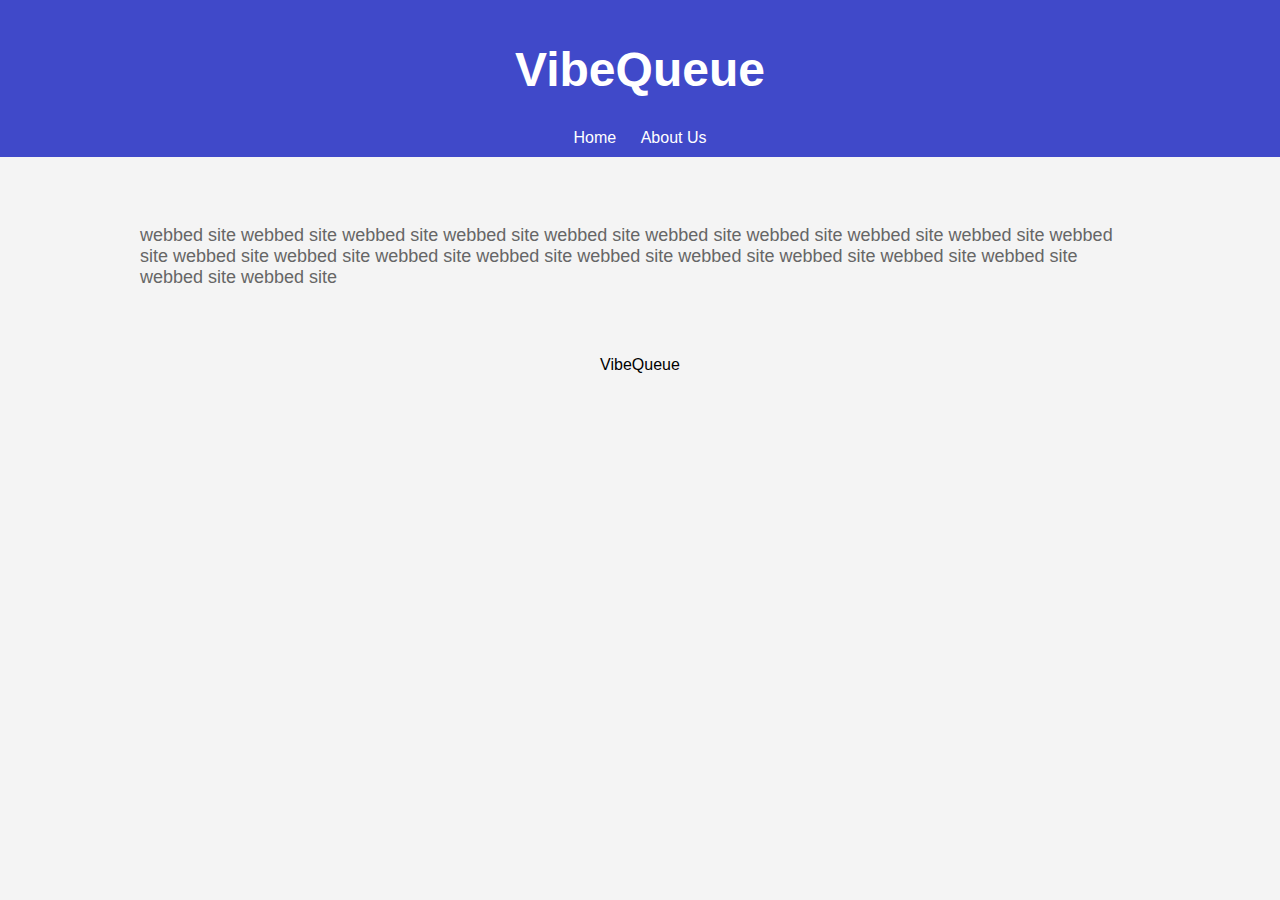
<file: index.html>
<!DOCTYPE html>
<html lang="en">
<head>
    <meta charset="UTF-8">
    <meta name="viewport" content="width=device-width, initial-scale=1.0">
    <title>Team Website</title>
    <link rel="stylesheet" href="styles.css">
</head>
<body>
    <header>
        <h1>VibeQueue</h1>
        <nav>
            <a href="index.html">Home</a>
            <a href="about.html">About Us</a>
        </nav>
    </header>
    <div id="container">
        <div id="content">
            <p>webbed site webbed site webbed site webbed site webbed site webbed site webbed site webbed site webbed site webbed site webbed site webbed site webbed site webbed site webbed site webbed site webbed site webbed site webbed site webbed site webbed site </p>
        </div>
    </div>
    <footer>VibeQueue</footer>
</body>
</html>
</file>
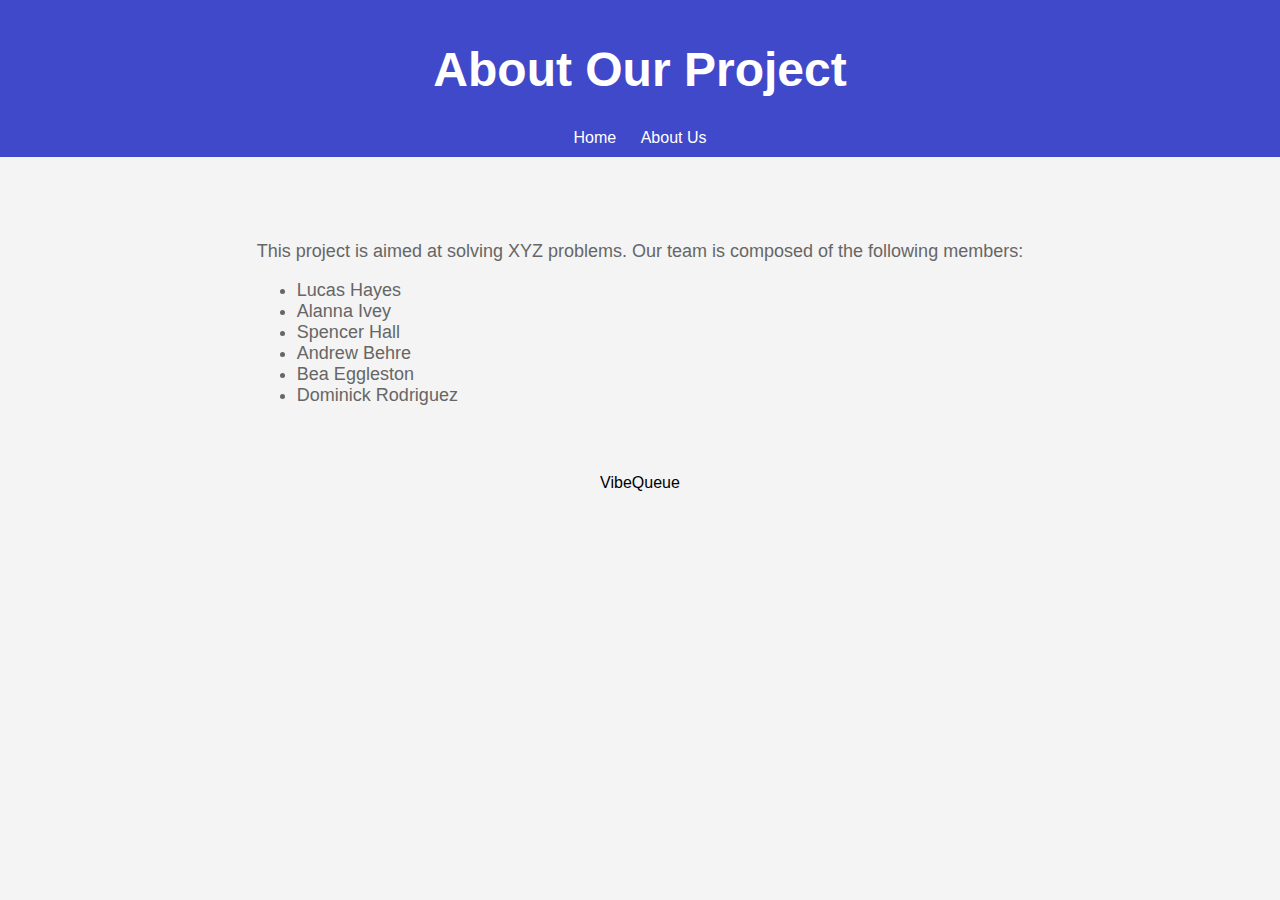
<file: about.html>
<!DOCTYPE html>
<html lang="en">
<head>
    <meta charset="UTF-8">
    <meta name="viewport" content="width=device-width, initial-scale=1.0">
    <title>Team Website</title>
    <link rel="stylesheet" href="styles.css">
</head>
<body>
    <header>
        <h1>About Our Project</h1>
        <nav>
            <a href="index.html">Home</a>
            <a href="about.html">About Us</a>
        </nav>
    </header>
    </p>
    <div id="container">
        <div id="content">
            <p>This project is aimed at solving XYZ problems. Our team is composed of the following members:</p>
            <ul>
                <li>Lucas Hayes</li>
                <li>Alanna Ivey</li>
                <li>Spencer Hall</li>
                <li>Andrew Behre</li>
                <li>Bea Eggleston</li>
                <li>Dominick Rodriguez</li>
            </ul>
        </div>
    </div>
    <footer>VibeQueue</footer>
</body>
</html>
</file>
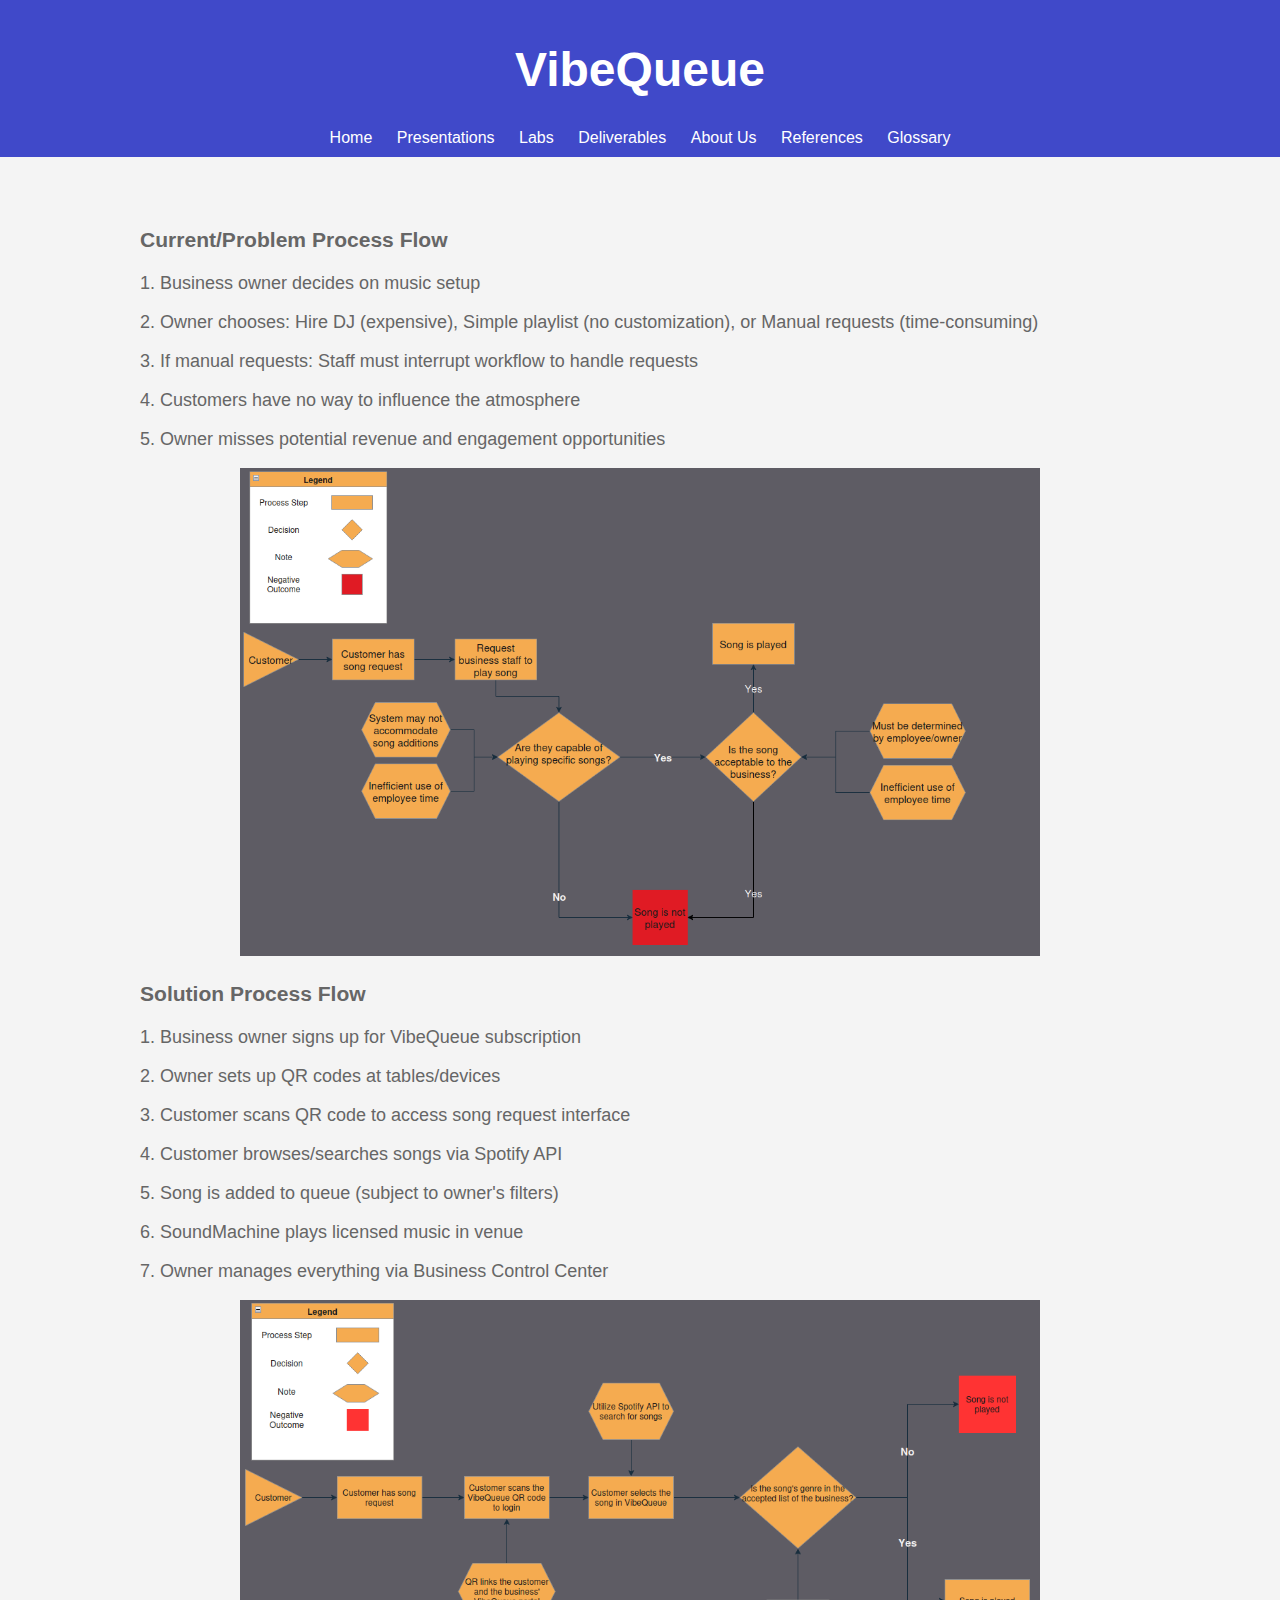
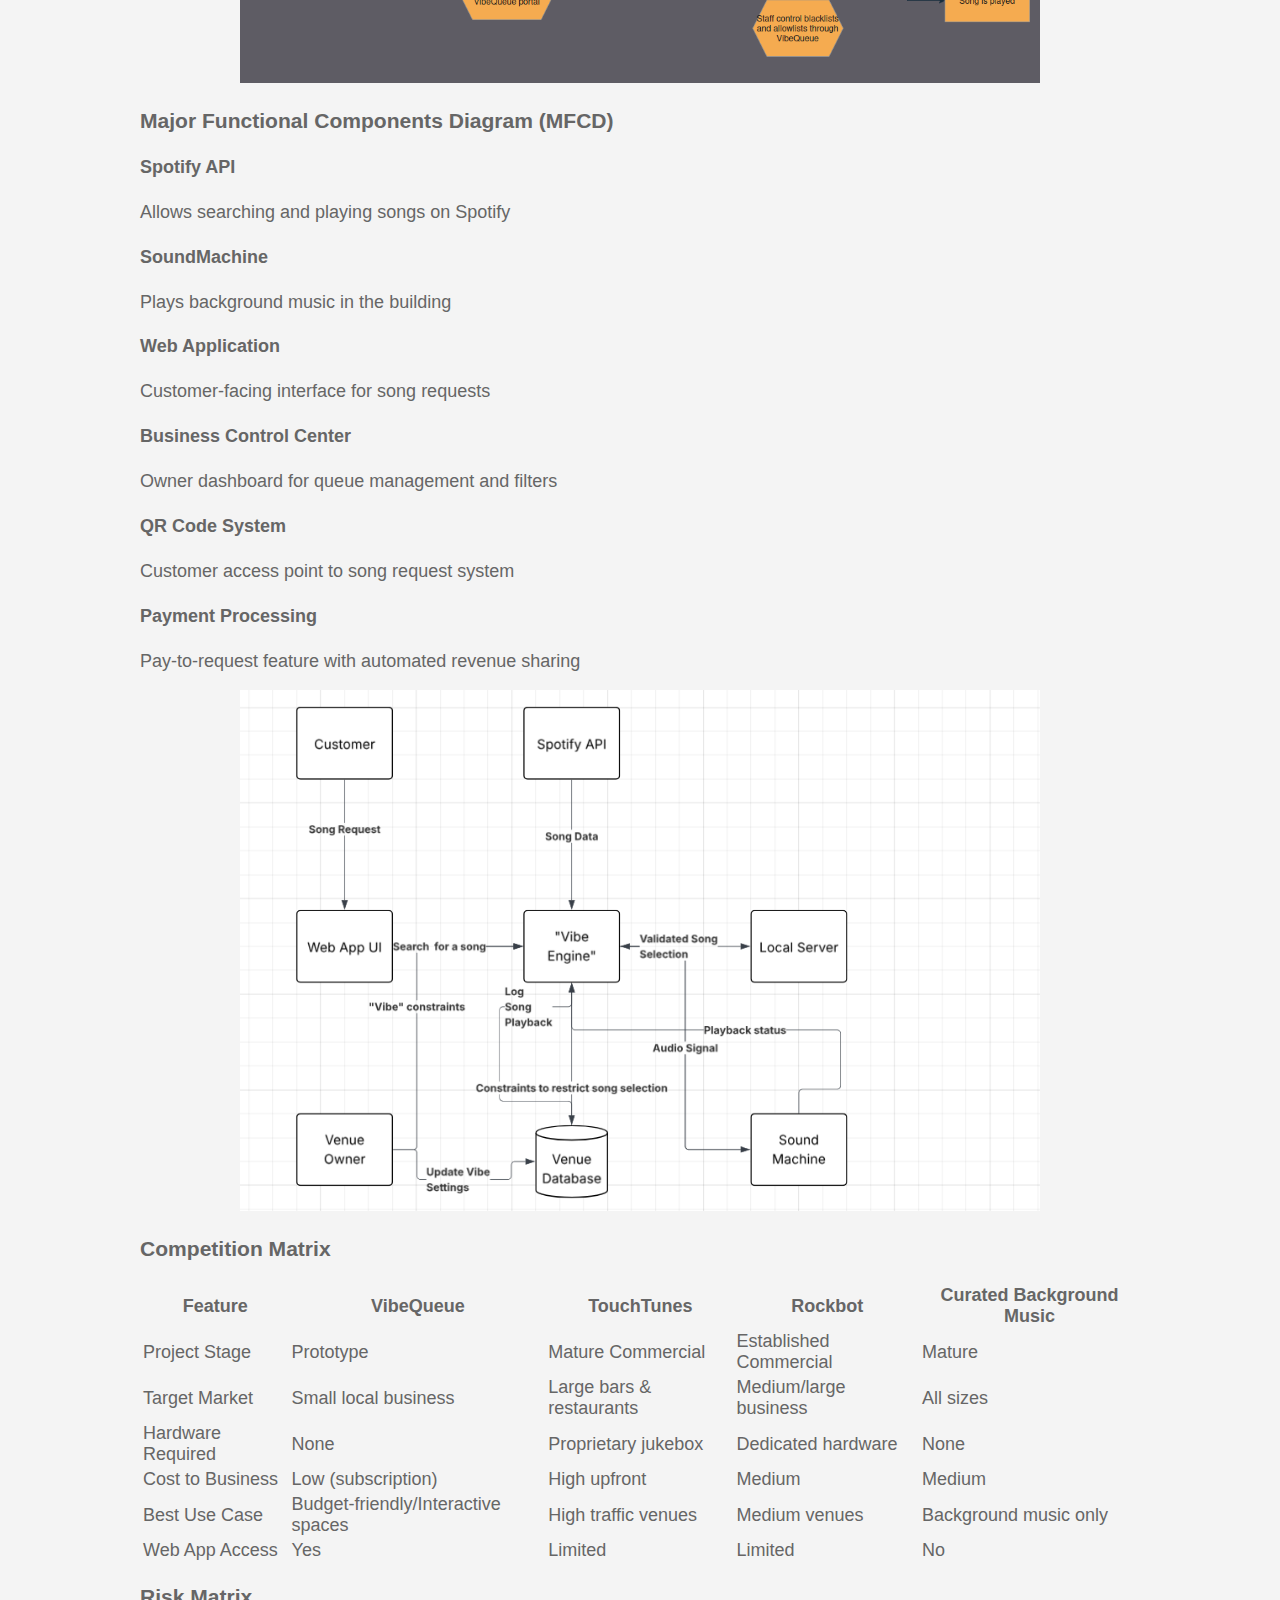
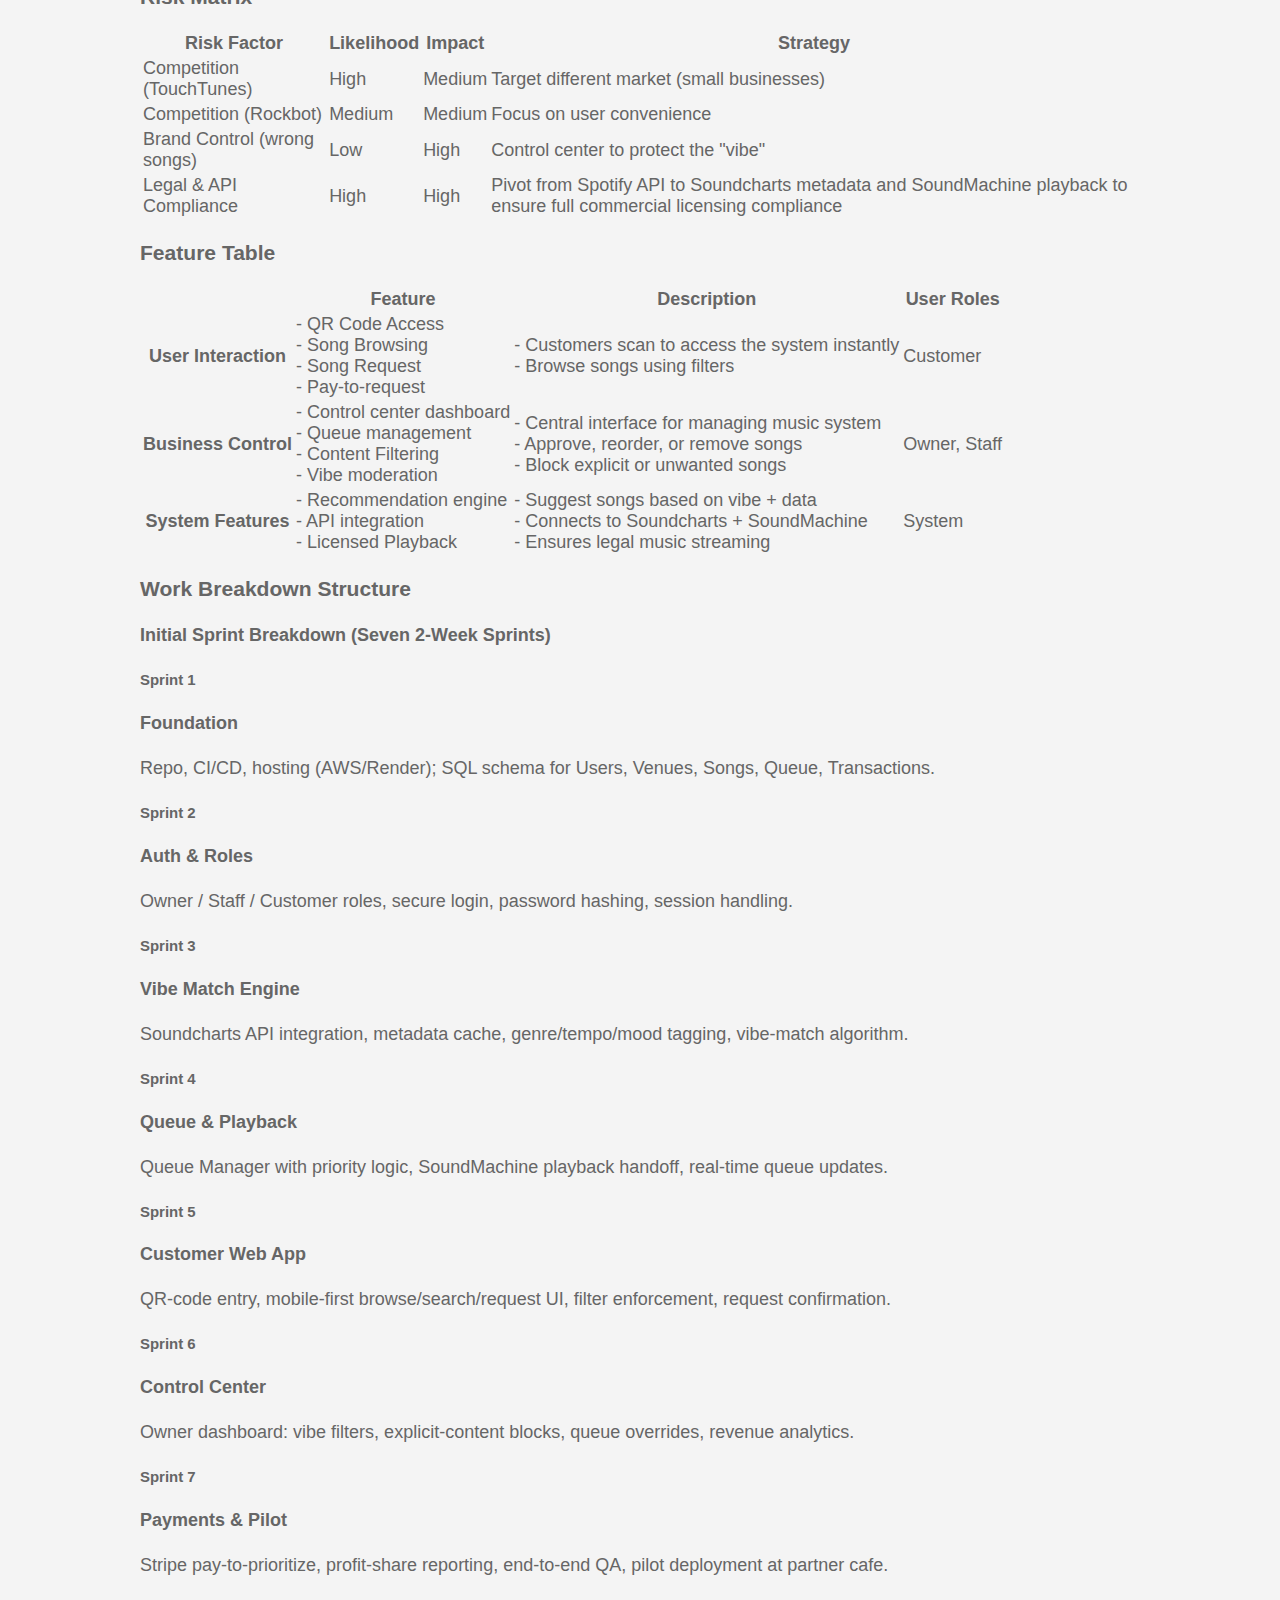
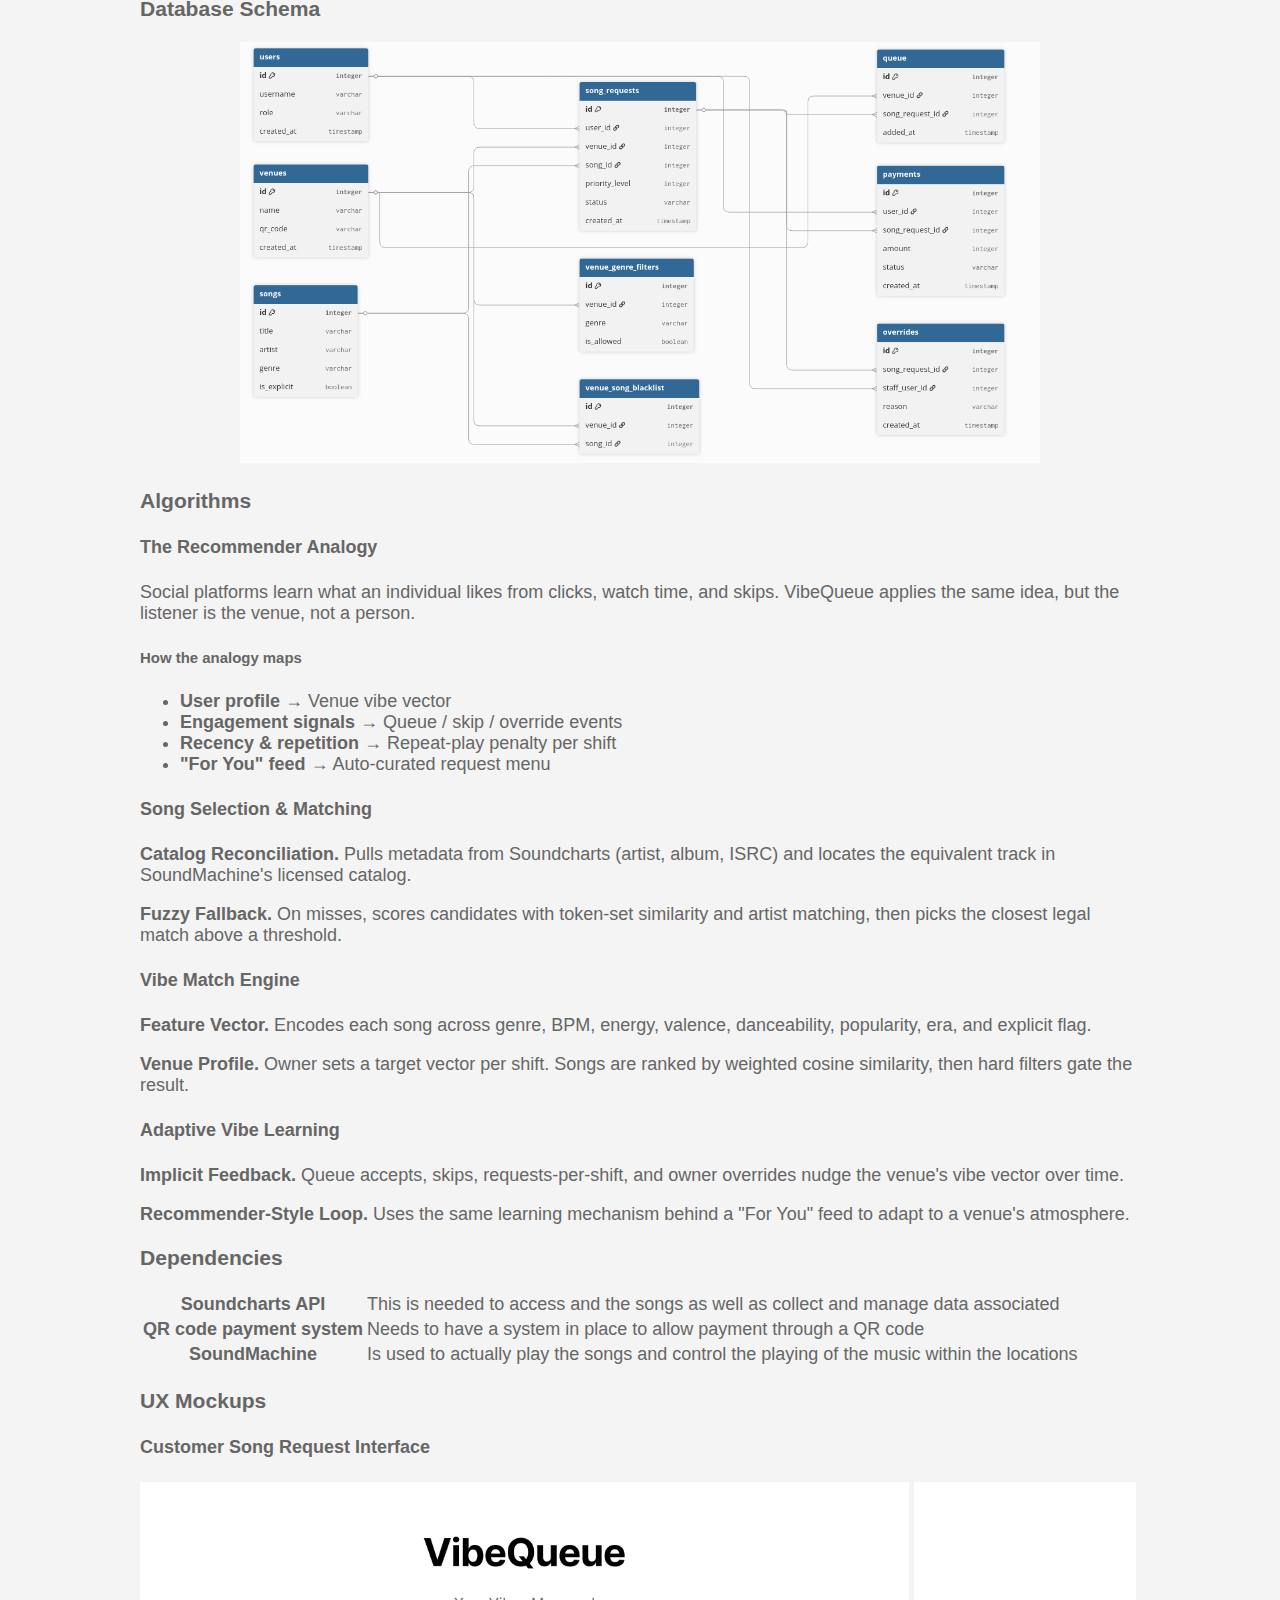
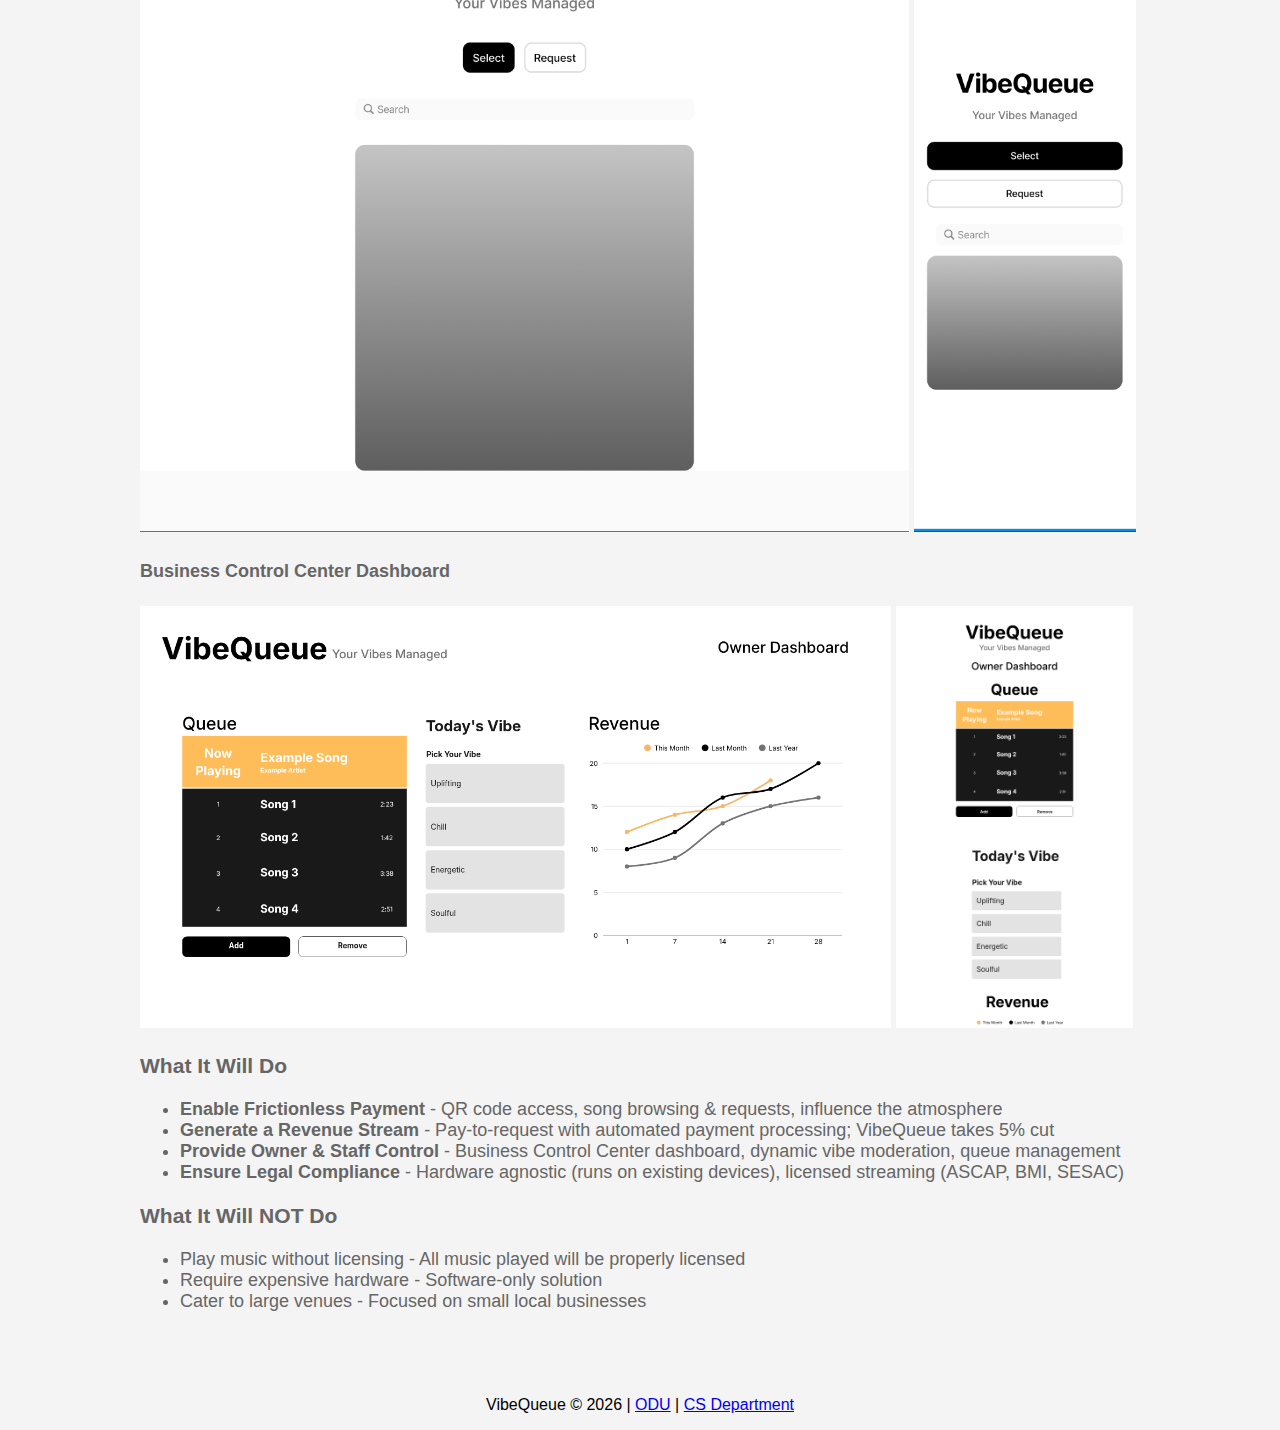
<file: deliverables.html>
<!DOCTYPE html>
<html lang="en">
<head>
    <meta charset="UTF-8">
    <meta name="viewport" content="width=device-width, initial-scale=1.0">
    <title>VibeQueue - Deliverables</title>
    <link rel="stylesheet" href="styles.css">
</head>
<body>
    <header>
        <h1>VibeQueue</h1>
        <nav>
            <a href="index.html">Home</a>
            <a href="presentations.html">Presentations</a>
            <a href="labs.html">Labs</a>
            <a href="deliverables.html" class="highlighted">Deliverables</a>
            <a href="about.html">About Us</a>
            <a href="references.html">References</a>
            <a href="glossary.html">Glossary</a>
        </nav>
    </header>
    <div id="container">
        <div id="content">
            <section>
                <h3>Current/Problem Process Flow</h3>
                <div class="process-flow">
                    <p>1. Business owner decides on music setup</p>
                    <p>2. Owner chooses: Hire DJ (expensive), Simple playlist (no customization), or Manual requests (time-consuming)</p>
                    <p>3. If manual requests: Staff must interrupt workflow to handle requests</p>
                    <p>4. Customers have no way to influence the atmosphere</p>
                    <p>5. Owner misses potential revenue and engagement opportunities</p>
                    <div style="text-align: center;">
                        <img src="assets/process-flow.png" alt="Current Process Flow Diagram" class="process-diagram" width="80%">
                    </div>
                </div>
            </section>

            <section>
                <h3>Solution Process Flow</h3>
                <div class="process-flow">
                    <p>1. Business owner signs up for VibeQueue subscription</p>
                    <p>2. Owner sets up QR codes at tables/devices</p>
                    <p>3. Customer scans QR code to access song request interface</p>
                    <p>4. Customer browses/searches songs via Spotify API</p>
                    <p>5. Song is added to queue (subject to owner's filters)</p>
                    <p>6. SoundMachine plays licensed music in venue</p>
                    <p>7. Owner manages everything via Business Control Center</p>
                    <div style="text-align: center;">
                        <img src="assets/solution-flow.png" alt="Solution Process Flow Diagram" class="process-diagram" width="80%">
                    </div>
                </div>
            </section>

            <section>
                <h3>Major Functional Components Diagram (MFCD)</h3>
                <div class="mfcd">
                    <div class="component">
                        <h4>Spotify API</h4>
                        <p>Allows searching and playing songs on Spotify</p>
                    </div>
                    <div class="component">
                        <h4>SoundMachine</h4>
                        <p>Plays background music in the building</p>
                    </div>
                    <div class="component">
                        <h4>Web Application</h4>
                        <p>Customer-facing interface for song requests</p>
                    </div>
                    <div class="component">
                        <h4>Business Control Center</h4>
                        <p>Owner dashboard for queue management and filters</p>
                    </div>
                    <div class="component">
                        <h4>QR Code System</h4>
                        <p>Customer access point to song request system</p>
                    </div>
                    <div class="component">
                        <h4>Payment Processing</h4>
                        <p>Pay-to-request feature with automated revenue sharing</p>
                    </div>
                </div>
                <div style="text-align: center;">
                        <img src="assets/mfcd.png" alt="Major Functional Components Diagram" class="mfcd-diagram" width="80%">
                    </div>
            </section>

            <section>
                <h3>Competition Matrix</h3>
                <table class="competition-table">
                    <tr>
                        <th>Feature</th>
                        <th>VibeQueue</th>
                        <th>TouchTunes</th>
                        <th>Rockbot</th>
                        <th>Curated Background Music</th>
                    </tr>
                    <tr>
                        <td>Project Stage</td>
                        <td>Prototype</td>
                        <td>Mature Commercial</td>
                        <td>Established Commercial</td>
                        <td>Mature</td>
                    </tr>
                    <tr>
                        <td>Target Market</td>
                        <td>Small local business</td>
                        <td>Large bars & restaurants</td>
                        <td>Medium/large business</td>
                        <td>All sizes</td>
                    </tr>
                    <tr>
                        <td>Hardware Required</td>
                        <td>None</td>
                        <td>Proprietary jukebox</td>
                        <td>Dedicated hardware</td>
                        <td>None</td>
                    </tr>
                    <tr>
                        <td>Cost to Business</td>
                        <td>Low (subscription)</td>
                        <td>High upfront</td>
                        <td>Medium</td>
                        <td>Medium</td>
                    </tr>
                    <tr>
                        <td>Best Use Case</td>
                        <td>Budget-friendly/Interactive spaces</td>
                        <td>High traffic venues</td>
                        <td>Medium venues</td>
                        <td>Background music only</td>
                    </tr>
                    <tr>
                        <td>Web App Access</td>
                        <td>Yes</td>
                        <td>Limited</td>
                        <td>Limited</td>
                        <td>No</td>
                    </tr>
                </table>
            </section>

            <section>
                <h3>Risk Matrix</h3>
                <table class="risk-table">
                    <tr>
                        <th>Risk Factor</th>
                        <th>Likelihood</th>
                        <th>Impact</th>
                        <th>Strategy</th>
                    </tr>
                    <tr>
                        <td>Competition (TouchTunes)</td>
                        <td>High</td>
                        <td>Medium</td>
                        <td>Target different market (small businesses)</td>
                    </tr>
                    <tr>
                        <td>Competition (Rockbot)</td>
                        <td>Medium</td>
                        <td>Medium</td>
                        <td>Focus on user convenience</td>
                    </tr>
                    <tr>
                        <td>Brand Control (wrong songs)</td>
                        <td>Low</td>
                        <td>High</td>
                        <td>Control center to protect the "vibe"</td>
                    </tr>
                    <tr>
                        <td>Legal & API Compliance</td>
                        <td>High</td>
                        <td>High</td>
                        <td>Pivot from Spotify API to Soundcharts metadata and SoundMachine playback to ensure full commercial licensing compliance
</td>
                    </tr>
                </table>
            </section>

            <section>
                <h3>Feature Table</h3>
                <table class="feature-table">
                    <tr>
                        <th></th>
                        <th>Feature</th>
                        <th>Description</th>
                        <th>User Roles</th>
                    </tr>
                    <tr>
                        <th>User Interaction</th>
                        <td>- QR Code Access<br>- Song Browsing<br>- Song Request<br>- Pay-to-request</td>
                        <td>- Customers scan to access the system instantly<br>- Browse songs using filters</td>
                        <td>Customer</td>
                    </tr>
                    <tr>
                        <th>Business Control</th>
                        <td>- Control center dashboard<br>- Queue management<br>- Content Filtering<br>- Vibe moderation</td>
                        <td>- Central interface for managing music system<br>- Approve, reorder, or remove songs<br>- Block explicit or unwanted songs</td>
                        <td>Owner, Staff</td>
                    </tr>
                    <tr>
                        <th>System Features</th>
                        <td>- Recommendation engine<br>- API integration<br>- Licensed Playback</td>
                        <td>- Suggest songs based on vibe + data<br>- Connects to Soundcharts + SoundMachine<br>- Ensures legal music streaming</td>
                        <td>System</td>
                    </tr>
                </table>
            </section>

            <section>
                <h3>Work Breakdown Structure</h3>
                <h4>Initial Sprint Breakdown (Seven 2-Week Sprints)</h4>
                <div class="wbs">
                    <div class="component">
                        <h5>Sprint 1</h5>
                        <h4>Foundation</h4>
                        <p>Repo, CI/CD, hosting (AWS/Render); SQL schema for Users, Venues, Songs, Queue, Transactions.</p>
                    </div>
                    <div class="component">
                        <h5>Sprint 2</h5>
                        <h4>Auth & Roles</h4>
                        <p>Owner / Staff / Customer roles, secure login, password hashing, session handling.</p>
                    </div>
                    <div class="component">
                        <h5>Sprint 3</h5>
                        <h4>Vibe Match Engine</h4>
                        <p>Soundcharts API integration, metadata cache, genre/tempo/mood tagging, vibe-match algorithm.</p>
                    </div>
                    <div class="component">
                        <h5>Sprint 4</h5>
                        <h4>Queue & Playback</h4>
                        <p>Queue Manager with priority logic, SoundMachine playback handoff, real-time queue updates.</p>
                    </div>
                    <div class="component">
                        <h5>Sprint 5</h5>
                        <h4>Customer Web App</h4>
                        <p>QR-code entry, mobile-first browse/search/request UI, filter enforcement, request confirmation.</p>
                    </div>
                    <div class="component">
                        <h5>Sprint 6</h5>
                        <h4>Control Center</h4>
                        <p>Owner dashboard: vibe filters, explicit-content blocks, queue overrides, revenue analytics.</p>
                    </div>
                    <div class="component">
                        <h5>Sprint 7</h5>
                        <h4>Payments & Pilot</h4>
                        <p>Stripe pay-to-prioritize, profit-share reporting, end-to-end QA, pilot deployment at partner cafe.</p>
                    </div>
                </div>
            </section>

            <section>
                <h3>Database Schema</h3>
                <div style="text-align: center;">
                        <img src="assets/database-schema.png" alt="Database Schema" width="80%">
                    </div>
            </section>

            <section class="algorithms-section">
                <h3>Algorithms</h3>
                <div class="algorithms-layout">
                    <article class="algo-card">
                        <h4>The Recommender Analogy</h4>
                        <p>Social platforms learn what an individual likes from clicks, watch time, and skips. VibeQueue applies the same idea, but the listener is the venue, not a person.</p>
                        <h5>How the analogy maps</h5>
                        <ul class="algo-map">
                            <li>
                                <span><Strong>User profile</Strong></span>
                                <span>&rarr;</span>
                                <span>Venue vibe vector</span>
                            </li>
                            <li>
                                <span><Strong>Engagement signals</Strong></span>
                                <span>&rarr;</span>
                                <span>Queue / skip / override events</span>
                            </li>
                            <li>
                                <span><Strong>Recency &amp; repetition</Strong></span>
                                <span>&rarr;</span>
                                <span>Repeat-play penalty per shift</span>
                            </li>
                            <li>
                                <span><Strong>"For You" feed</Strong></span>
                                <span>&rarr;</span>
                                <span>Auto-curated request menu</span>
                            </li>
                        </ul>
                    </article>

                    <div class="algo-stack">
                        <article class="algo-card">
                            <h4>Song Selection &amp; Matching</h4>
                            <p><strong>Catalog Reconciliation.</strong> Pulls metadata from Soundcharts (artist, album, ISRC) and locates the equivalent track in SoundMachine's licensed catalog.</p>
                            <p><strong>Fuzzy Fallback.</strong> On misses, scores candidates with token-set similarity and artist matching, then picks the closest legal match above a threshold.</p>
                        </article>

                        <article class="algo-card">
                            <h4>Vibe Match Engine</h4>
                            <p><strong>Feature Vector.</strong> Encodes each song across genre, BPM, energy, valence, danceability, popularity, era, and explicit flag.</p>
                            <p><strong>Venue Profile.</strong> Owner sets a target vector per shift. Songs are ranked by weighted cosine similarity, then hard filters gate the result.</p>
                        </article>

                        <article class="algo-card">
                            <h4>Adaptive Vibe Learning</h4>
                            <p><strong>Implicit Feedback.</strong> Queue accepts, skips, requests-per-shift, and owner overrides nudge the venue's vibe vector over time.</p>
                            <p><strong>Recommender-Style Loop.</strong> Uses the same learning mechanism behind a "For You" feed to adapt to a venue's atmosphere.</p>
                        </article>
                    </div>
                </div>
            </section>

            <section >
                <h3>Dependencies</h3>
                <table class = "dependency-table">
                    <tr>
                        <th>Soundcharts API</th>
                        <td>This is needed to access and the songs as well as collect and manage data associated</td>
                    </tr>
                    <tr>
                        <th>QR code payment system</th>
                        <td>Needs to have a system in place to allow payment through a QR code</td>
                    </tr>
                    <tr>
                        <th>SoundMachine</th>
                        <td>Is used to actually play the songs and control the playing of the music within the locations</td>
                    </tr>
                </table>
            </section>

            <section>  
                <h3>UX Mockups</h3>
                <section class="mockups">
                    <div class="mockup">
                        <h4>Customer Song Request Interface</h4>
                        <img src="assets/customer-web.png" alt="Customer Interface Mockup" height="650px">
                        <img src="assets/customer-mobile.png" alt="Customer Mobile Mockup" height="650px">
                    </div>
                    <div class="mockup">
                        <h4>Business Control Center Dashboard</h4>
                        <img src="assets/business-web.png" alt="Business Control Center Mockup" height="422px">
                        <img src="assets/business-mobile.png" alt="Business Control Center Mobile Mockup" height="422px">
                    </div>
            </section>

            <section>
                <h3>What It Will Do</h3>
                <ul>
                    <li><strong>Enable Frictionless Payment</strong> - QR code access, song browsing & requests, influence the atmosphere</li>
                    <li><strong>Generate a Revenue Stream</strong> - Pay-to-request with automated payment processing; VibeQueue takes 5% cut</li>
                    <li><strong>Provide Owner & Staff Control</strong> - Business Control Center dashboard, dynamic vibe moderation, queue management</li>
                    <li><strong>Ensure Legal Compliance</strong> - Hardware agnostic (runs on existing devices), licensed streaming (ASCAP, BMI, SESAC)</li>
                </ul>
            </section>

            <section>
                <h3>What It Will NOT Do</h3>
                <ul>
                    <li>Play music without licensing - All music played will be properly licensed</li>
                    <li>Require expensive hardware - Software-only solution</li>
                    <li>Cater to large venues - Focused on small local businesses</li>
                </ul>
            </section>
        </div>
    </div>
    <footer>
        <p>VibeQueue &copy; 2026 | <a href="http://www.odu.edu/">ODU</a> | <a href="http://www.cs.odu.edu/">CS Department</a></p>
    </footer>
</body>
</html>
</file>
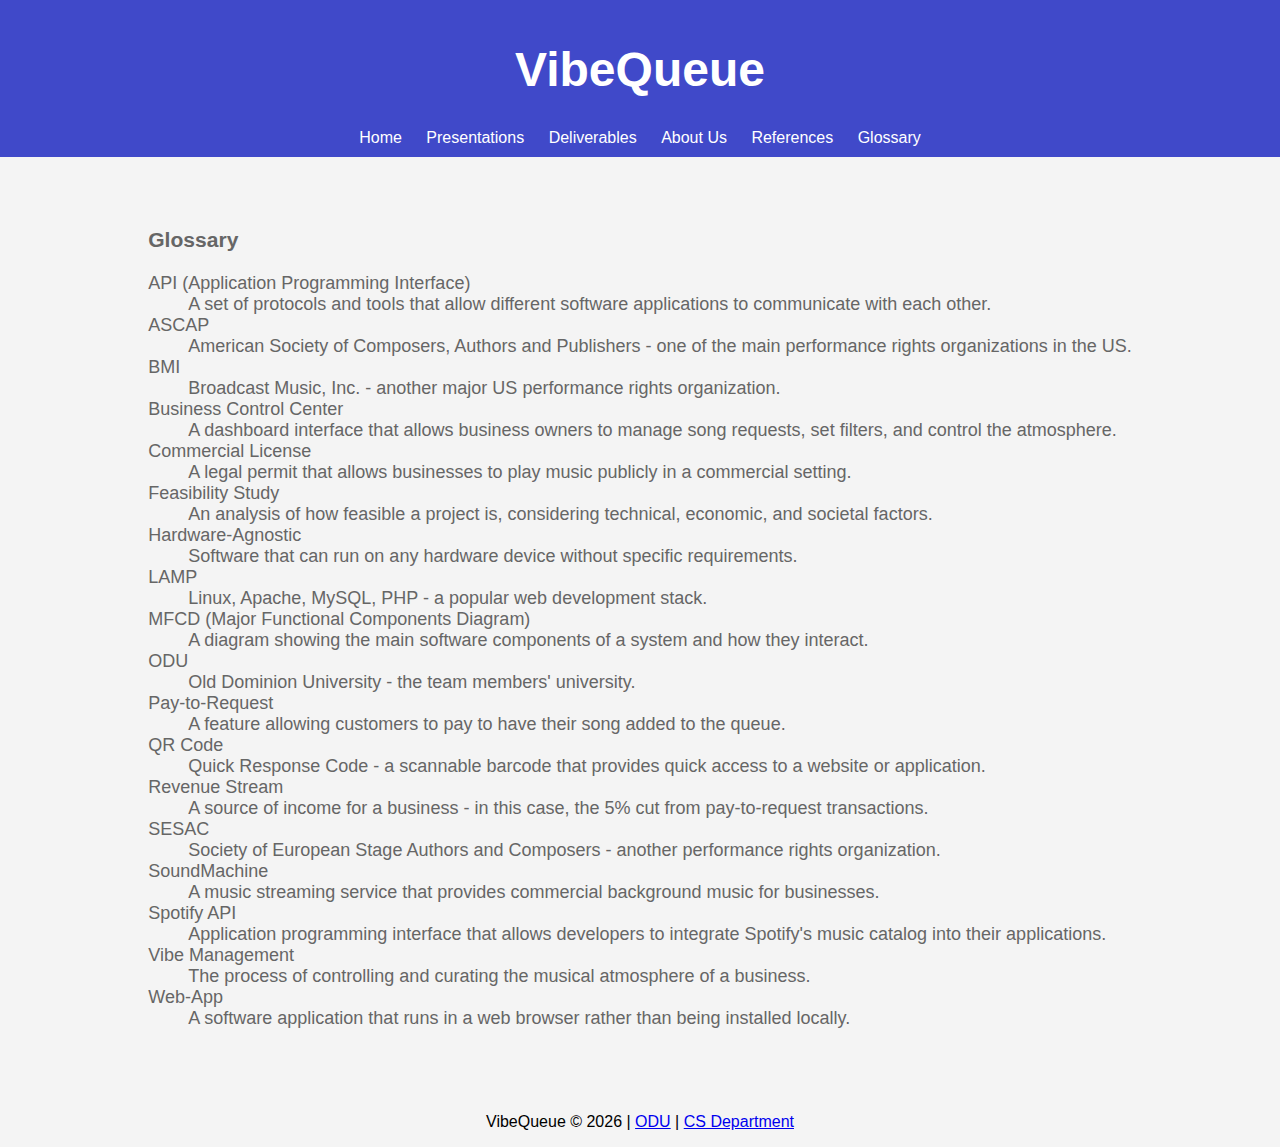
<file: glossary.html>
<!DOCTYPE html>
<html lang="en">
<head>
    <meta charset="UTF-8">
    <meta name="viewport" content="width=device-width, initial-scale=1.0">
    <title>VibeQueue - Glossary</title>
    <link rel="stylesheet" href="styles.css">
</head>
<body>
    <header>
        <h1>VibeQueue</h1>
        <nav>
            <a href="index.html">Home</a>
            <a href="presentations.html">Presentations</a>
            <a href="deliverables.html">Deliverables</a>
            <a href="about.html">About Us</a>
            <a href="references.html">References</a>
            <a href="glossary.html" class="highlighted">Glossary</a>
        </nav>
    </header>
    <div id="container">
        <div id="content">
            <section>
                <h3>Glossary</h3>
                <dl>
                    <dt>API (Application Programming Interface)</dt>
                    <dd>A set of protocols and tools that allow different software applications to communicate with each other.</dd>

                    <dt>ASCAP</dt>
                    <dd>American Society of Composers, Authors and Publishers - one of the main performance rights organizations in the US.</dd>

                    <dt>BMI</dt>
                    <dd>Broadcast Music, Inc. - another major US performance rights organization.</dd>

                    <dt>Business Control Center</dt>
                    <dd>A dashboard interface that allows business owners to manage song requests, set filters, and control the atmosphere.</dd>

                    <dt>Commercial License</dt>
                    <dd>A legal permit that allows businesses to play music publicly in a commercial setting.</dd>

                    <dt>Feasibility Study</dt>
                    <dd>An analysis of how feasible a project is, considering technical, economic, and societal factors.</dd>

                    <dt>Hardware-Agnostic</dt>
                    <dd>Software that can run on any hardware device without specific requirements.</dd>

                    <dt>LAMP</dt>
                    <dd>Linux, Apache, MySQL, PHP - a popular web development stack.</dd>

                    <dt>MFCD (Major Functional Components Diagram)</dt>
                    <dd>A diagram showing the main software components of a system and how they interact.</dd>

                    <dt>ODU</dt>
                    <dd>Old Dominion University - the team members' university.</dd>

                    <dt>Pay-to-Request</dt>
                    <dd>A feature allowing customers to pay to have their song added to the queue.</dd>

                    <dt>QR Code</dt>
                    <dd>Quick Response Code - a scannable barcode that provides quick access to a website or application.</dd>

                    <dt>Revenue Stream</dt>
                    <dd>A source of income for a business - in this case, the 5% cut from pay-to-request transactions.</dd>

                    <dt>SESAC</dt>
                    <dd>Society of European Stage Authors and Composers - another performance rights organization.</dd>

                    <dt>SoundMachine</dt>
                    <dd>A music streaming service that provides commercial background music for businesses.</dd>

                    <dt>Spotify API</dt>
                    <dd>Application programming interface that allows developers to integrate Spotify's music catalog into their applications.</dd>

                    <dt>Vibe Management</dt>
                    <dd>The process of controlling and curating the musical atmosphere of a business.</dd>

                    <dt>Web-App</dt>
                    <dd>A software application that runs in a web browser rather than being installed locally.</dd>
                </dl>
            </section>
        </div>
    </div>
    <footer>
        <p>VibeQueue &copy; 2026 | <a href="http://www.odu.edu/">ODU</a> | <a href="http://www.cs.odu.edu/">CS Department</a></p>
    </footer>
</body>
</html>
</file>
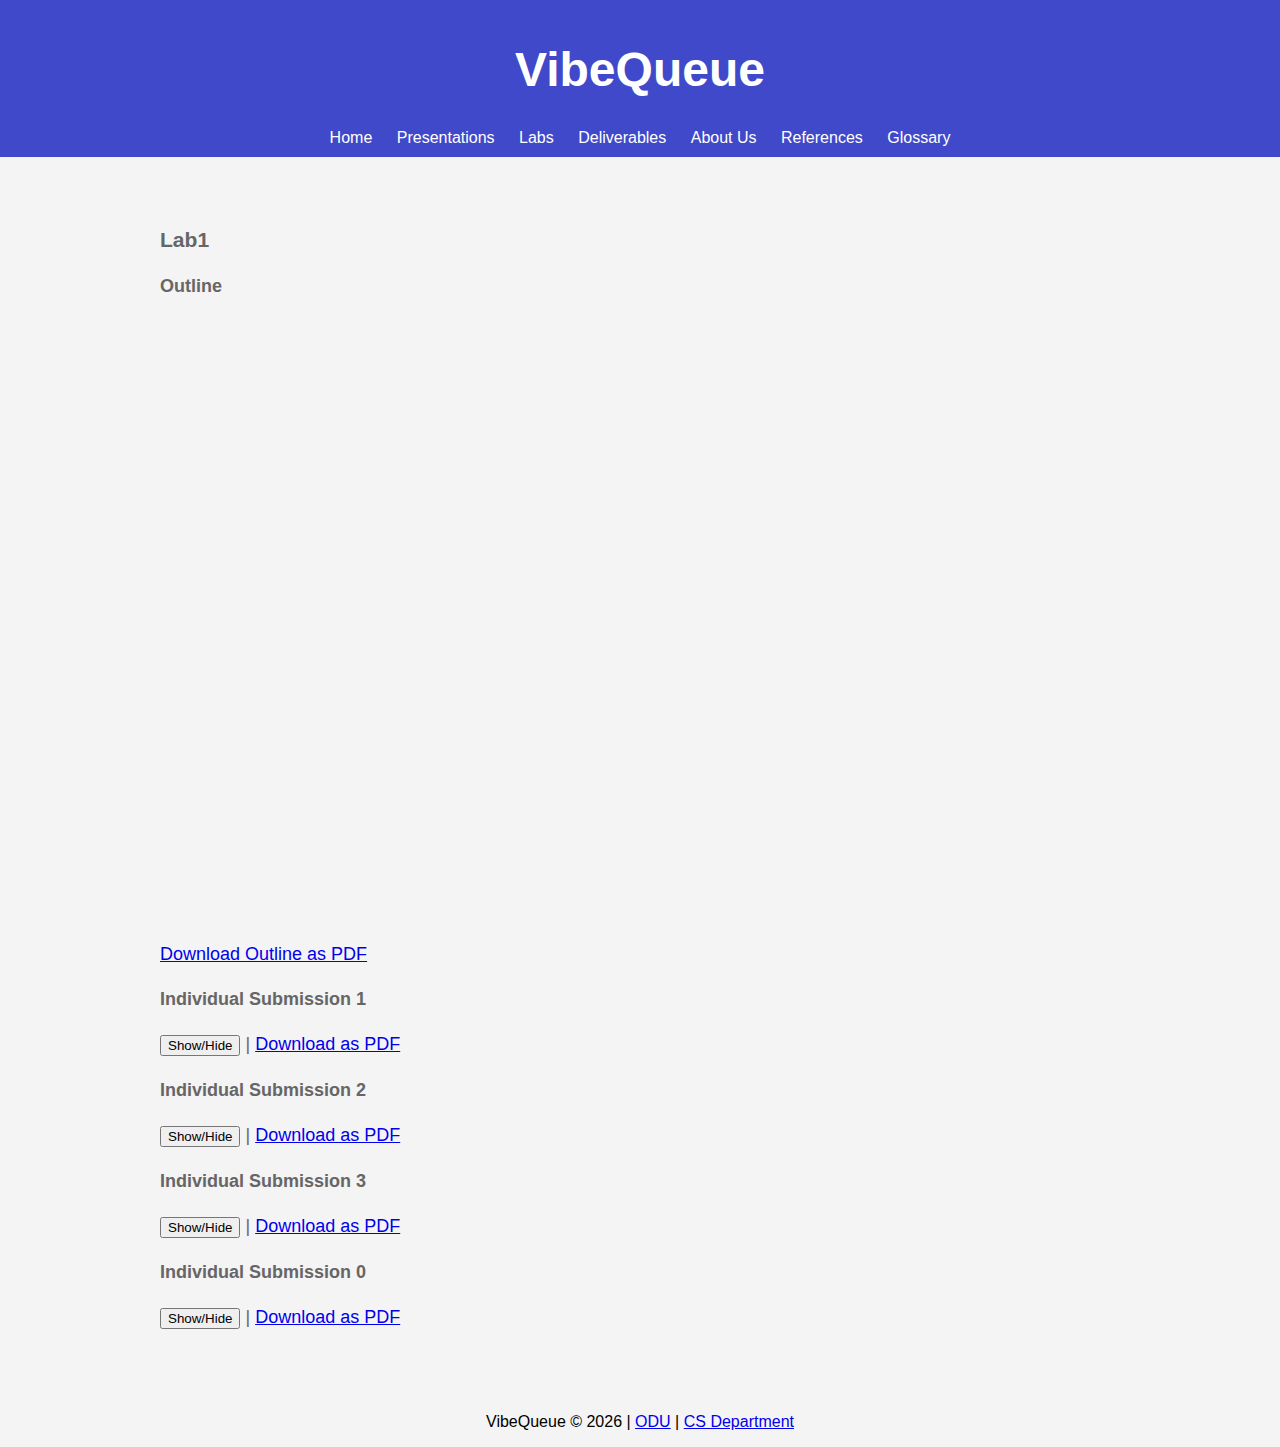
<file: labs.html>
<!DOCTYPE html>
<html lang="en">
<script>
    function toggleVisibility(id) {
        const div = document.getElementById(id);
        const isHidden = div.style.display === 'none';
        div.style.display = isHidden ? 'block' : 'none';

        // Update button text
        const btn = div.previousElementSibling.querySelector('button');
        btn.textContent = isHidden ? btn.textContent.replace('Show', 'Hide') : btn.textContent.replace('Hide', 'Show');
    }
</script>
<head>
    <meta charset="UTF-8">
    <meta name="viewport" content="width=device-width, initial-scale=1.0">
    <title>VibeQueue - Labs</title>
    <link rel="stylesheet" href="styles.css">
</head>
<body>
    <header>
        <h1>VibeQueue</h1>
        <nav>
            <a href="index.html">Home</a>
            <a href="presentations.html">Presentations</a>
            <a href="labs.html" class="highlighted">Labs</a>
            <a href="deliverables.html">Deliverables</a>
            <a href="about.html">About Us</a>
            <a href="references.html">References</a>
            <a href="glossary.html">Glossary</a>
        </nav>
    </header>
    <div id="container">
        <div id="content">

            <section>
                <h3>Lab1</h3>
                <h4>Outline</h4>
                <iframe src="/assets/lab1/Lab 1 Outline.pdf" frameborder="0" width="960" height="600" allowfullscreen="true" mozallowfullscreen="true" webkitallowfullscreen="true"></iframe>
                <p><a href="/assets/lab1/Lab 1 Outline.pdf" download>Download Outline as PDF</a></p>
            </section>

            <section>
                <h4>Individual Submission 1</h4>
                <p><button onclick="toggleVisibility('v3-design')">Show/Hide</button> | <a href="/designs/Design V3.pdf" download>Download as PDF</a></p>
                <div id="v3-design" style="display: none;">
                    <iframe src="https://docs.google.com/presentation/d/e/2PACX-1vSZfUtp545hZ9rSh3XxBLirKkYBhzt_8DUzuG_tfeJClauQqik60ASLnG5BN7W0jYsg9Jdbac0LMf7b/pubembed?start=false&loop=false&delayms=3000" frameborder="0" width="960" height="569" allowfullscreen="true" mozallowfullscreen="true" webkitallowfullscreen="true"></iframe>
                </div>
            </section>
            
            <section>
                <h4>Individual Submission 2</h4>
                <p><button onclick="toggleVisibility('v2-design')">Show/Hide</button> | <a href="/designs/Design V2.pdf" download>Download as PDF</a></p>
                <div id="v2-design" style="display: none;">
                    <iframe src="https://docs.google.com/presentation/d/e/2PACX-1vTbE4lFo3SJ6TKFldQKj1x40khGiqBS9TaQQaHPJJSSzlRqwyImv9fdDX3PJiRNTZI3SeIm5KAtc4RO/pubembed?start=false&loop=false&delayms=3000" frameborder="0" width="960" height="569" allowfullscreen="true" mozallowfullscreen="true" webkitallowfullscreen="true"></iframe>
                </div>
            </section>

            <section>
                <h4>Individual Submission 3</h4>
                <p><button onclick="toggleVisibility('v1-design')">Show/Hide</button> | <a href="/designs/Design V1.pdf" download>Download as PDF</a></p>
                <div id="v1-design" style="display: none;">
                    <iframe src="https://docs.google.com/presentation/d/e/2PACX-1vTOtNzR8Ztv56hOcql2pSoZs8q4ay3pUSVaQvnfeIXyg5cNWHO0peUZnnwxcJNfyYdI47NKXacukERD/pubembed?start=false&loop=false&delayms=3000" frameborder="0" width="960" height="569" allowfullscreen="true" mozallowfullscreen="true" webkitallowfullscreen="true"></iframe>
                </div>
            </section>

            <section>
                <h4>Individual Submission 0</h4>
                <p><button onclick="toggleVisibility('v0-design')">Show/Hide</button> | <a href="/designs/Design V0.pdf" download>Download as PDF</a></p>
                <div id="v0-design" style="display: none;">
                    <iframe src="https://docs.google.com/presentation/d/e/2PACX-1vRasvZdsm93z8iiuDNlnPc7jCAq2D4TPYUpgDkCq5aaQPc65wT2P8DhVsGK26Bqg2Wffe77M-P_KrrX/pubembed?start=false&loop=false&delayms=3000" frameborder="0" width="960" height="569" allowfullscreen="true" mozallowfullscreen="true" webkitallowfullscreen="true"></iframe>
                </div>
            </section>
        </div>
    </div>
    <footer>
        <p>VibeQueue &copy; 2026 | <a href="http://www.odu.edu/">ODU</a> | <a href="http://www.cs.odu.edu/">CS Department</a></p>
    </footer>
</body>
</html>
</file>
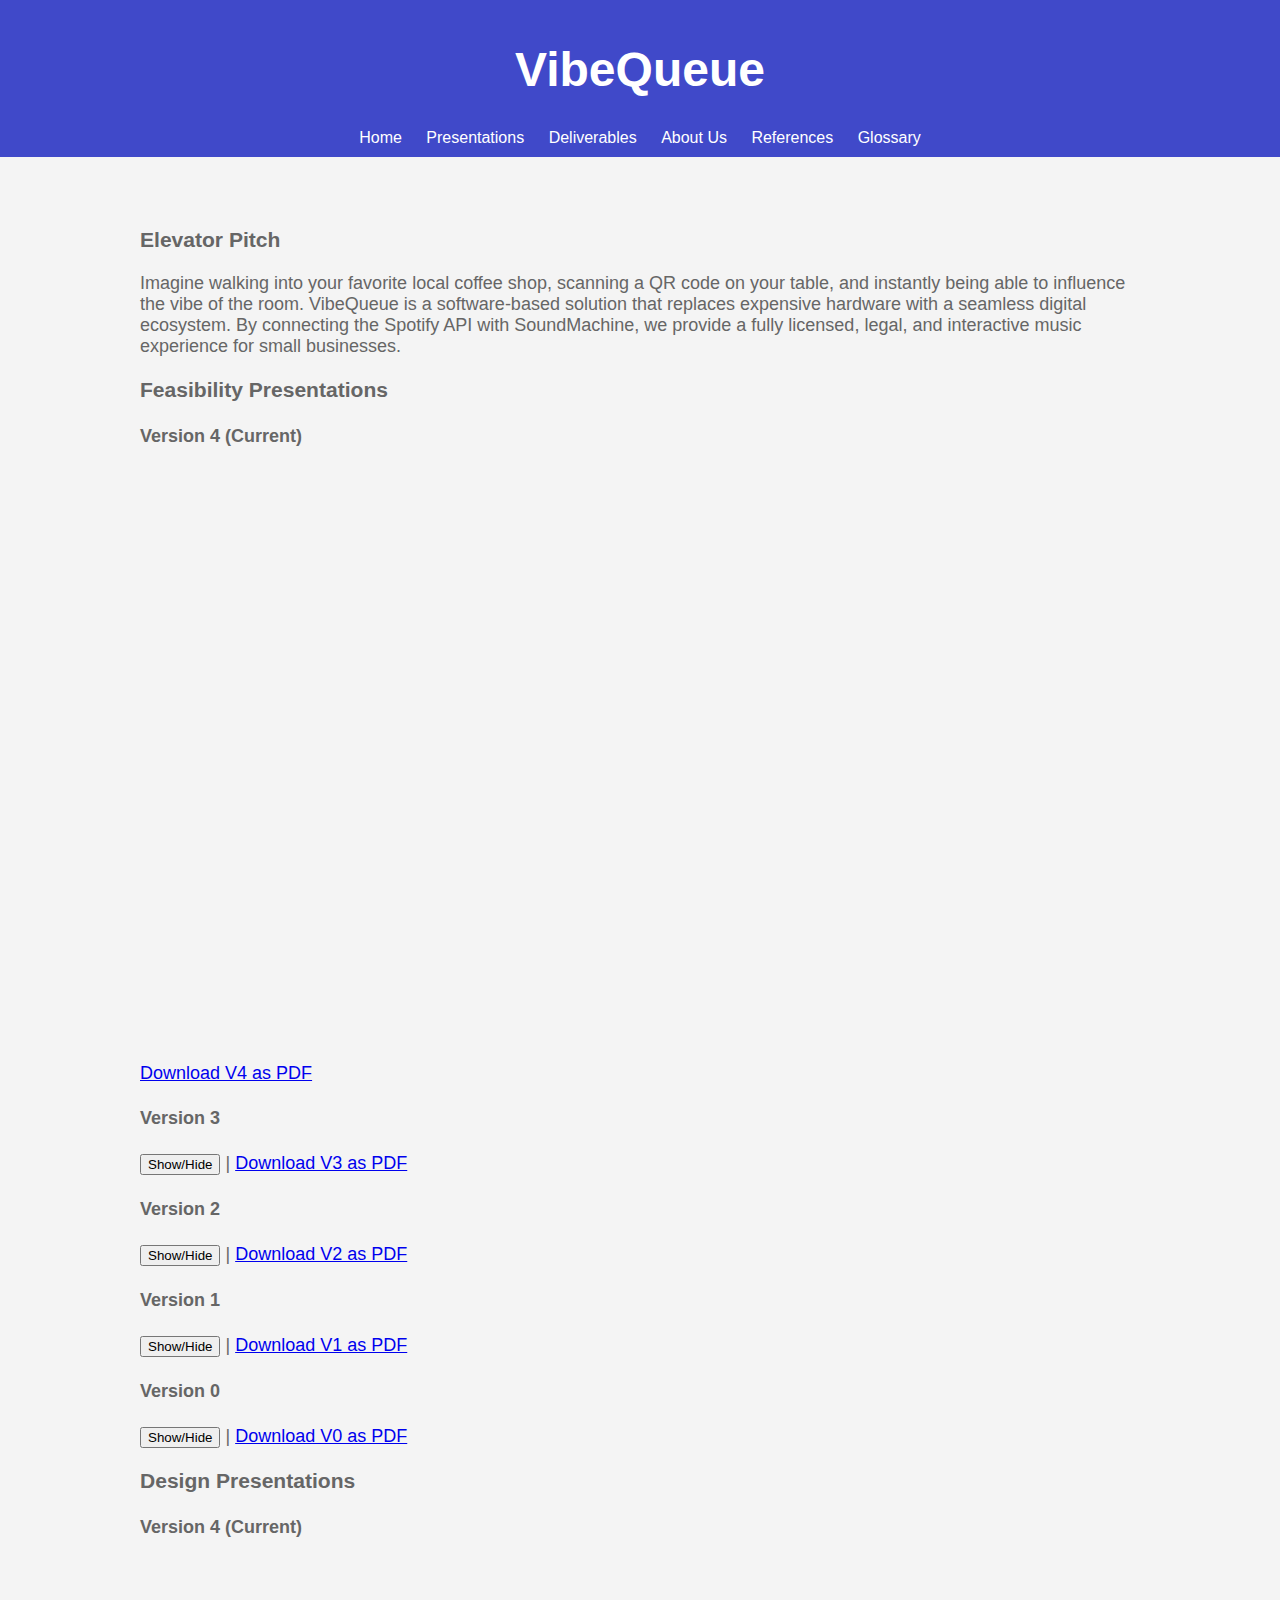
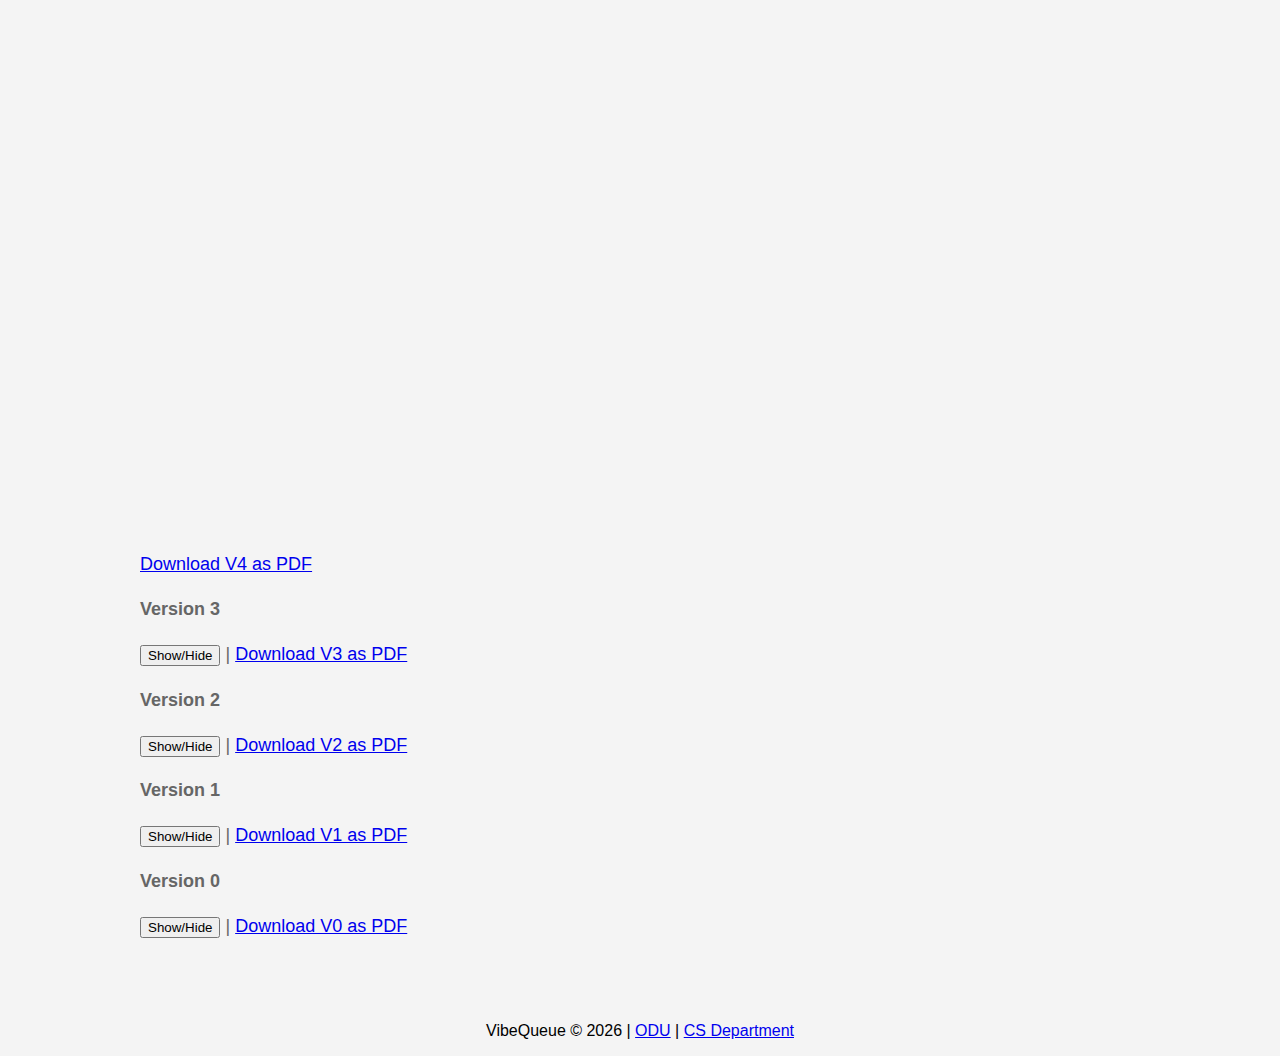
<file: presentations.html>
<!DOCTYPE html>
<html lang="en">
<script>
    function toggleVisibility(id) {
        const div = document.getElementById(id);
        const isHidden = div.style.display === 'none';
        div.style.display = isHidden ? 'block' : 'none';

        // Update button text
        const btn = div.previousElementSibling.querySelector('button');
        btn.textContent = isHidden ? btn.textContent.replace('Show', 'Hide') : btn.textContent.replace('Hide', 'Show');
    }
</script>
<head>
    <meta charset="UTF-8">
    <meta name="viewport" content="width=device-width, initial-scale=1.0">
    <title>VibeQueue - Presentations</title>
    <link rel="stylesheet" href="styles.css">
</head>
<body>
    <header>
        <h1>VibeQueue</h1>
        <nav>
            <a href="index.html">Home</a>
            <a href="presentations.html" class="highlighted">Presentations</a>
            <a href="deliverables.html">Deliverables</a>
            <a href="about.html">About Us</a>
            <a href="references.html">References</a>
            <a href="glossary.html">Glossary</a>
        </nav>
    </header>
    <div id="container">
        <div id="content">
            <section>
                <h3>Elevator Pitch</h3>
                <p class="elevator-pitch">Imagine walking into your favorite local coffee shop, scanning a QR code on your table, and instantly being able to influence the vibe of the room. VibeQueue is a software-based solution that replaces expensive hardware with a seamless digital ecosystem. By connecting the Spotify API with SoundMachine, we provide a fully licensed, legal, and interactive music experience for small businesses.</p>
            </section>

            <section>
                <h3>Feasibility Presentations</h3>
                <h4>Version 4 (Current)</h4>
                <iframe src="https://docs.google.com/presentation/d/e/2PACX-1vRoW55wQW3wIE9HA_OxpsNVOVtxHF5FSv-M9VXEwJaT2PpWH8z_JlmHfma-ABcq8g-CvMaiW7pfMNhM/pubembed?start=false&loop=false&delayms=3000" frameborder="0" width="960" height="569" allowfullscreen="true" mozallowfullscreen="true" webkitallowfullscreen="true"></iframe>
                <p><a href="#">Download V4 as PDF</a></p>
            </section>

            <section>
                <h4>Version 3</h4>
                <p><button onclick="toggleVisibility('v3-presentation')">Show/Hide</button> | <a href="#">Download V3 as PDF</a></p>
                <div id="v3-presentation" style="display: none;">
                    <iframe src="https://docs.google.com/presentation/d/e/2PACX-1vThvanp2V1kzbYyw4zMa6mQxuAJM_Z5XBPDsiYVmsThlgxYl099l7alIVNjtige-hZnkYNDXOstYC8P/pubembed?start=false&loop=false&delayms=3000" frameborder="0" width="960" height="569" allowfullscreen="true" mozallowfullscreen="true" webkitallowfullscreen="true"></iframe>
                </div>
            </section>
            
            <section>
                <h4>Version 2</h4>
                <p><button onclick="toggleVisibility('v2-presentation')">Show/Hide</button> | <a href="#">Download V2 as PDF</a></p>
                <div id="v2-presentation" style="display: none;">
                    <iframe src="https://docs.google.com/presentation/d/e/2PACX-1vThvanp2V1kzbYyw4zMa6mQxuAJM_Z5XBPDsiYVmsThlgxYl099l7alIVNjtige-hZnkYNDXOstYC8P/pubembed?start=false&loop=false&delayms=3000" frameborder="0" width="960" height="569" allowfullscreen="true" mozallowfullscreen="true" webkitallowfullscreen="true"></iframe>
                </div>
            </section>

            <section>
                <h4>Version 1</h4>
                <p><button onclick="toggleVisibility('v1-presentation')">Show/Hide</button> | <a href="#">Download V1 as PDF</a></p>
                <div id="v1-presentation" style="display: none;">
                    <iframe src="https://docs.google.com/presentation/d/e/2PACX-1vTmxtkn5FuyX2ekyLL8c_RV0lDe_6wl0RoppURmQIRpiKU5OI8hXBrdit4a8RABweSp6PNaDfisRDuD/pubembed?start=false&loop=false&delayms=3000" frameborder="0" width="960" height="569" allowfullscreen="true" mozallowfullscreen="true" webkitallowfullscreen="true"></iframe>
                </div>
            </section>

            <section>
                <h4>Version 0</h4>
                <p><button onclick="toggleVisibility('v0-presentation')">Show/Hide</button> | <a href="#">Download V0 as PDF</a></p>
                <div id="v0-presentation" style="display: none;">
                    <iframe src="https://docs.google.com/presentation/d/e/2PACX-1vQCuDjCGj0At9Zwr2m7AuC7wNT3KHkCcP2ISW7xMYipaMcdyJVzx-FpFXxoR0FT83cYzIEdQz-23jYf/pubembed?start=false&loop=false&delayms=3000" frameborder="0" width="960" height="569" allowfullscreen="true" mozallowfullscreen="true" webkitallowfullscreen="true"></iframe>
                </div>
            </section>

            <section>
                <h3>Design Presentations</h3>
                <h4>Version 4 (Current)</h4>
                <iframe src="https://docs.google.com/presentation/d/e/2PACX-1vRlx14yF1tHrQFUNA2TlfdikDDa9xBkWrlxuhHaVOJkqRphrrWaVnzS3_LqHD7SCkPHWo_sxP_aJvkY/pubembed?start=false&loop=false&delayms=3000" frameborder="0" width="960" height="569" allowfullscreen="true" mozallowfullscreen="true" webkitallowfullscreen="true"></iframe>
                <p><a href="#">Download V4 as PDF</a></p>
            </section>

            <section>
                <h4>Version 3</h4>
                <p><button onclick="toggleVisibility('v3-design')">Show/Hide</button> | <a href="#">Download V3 as PDF</a></p>
                <div id="v3-design" style="display: none;">
                    <iframe src="https://docs.google.com/presentation/d/e/2PACX-1vSZfUtp545hZ9rSh3XxBLirKkYBhzt_8DUzuG_tfeJClauQqik60ASLnG5BN7W0jYsg9Jdbac0LMf7b/pubembed?start=false&loop=false&delayms=3000" frameborder="0" width="960" height="569" allowfullscreen="true" mozallowfullscreen="true" webkitallowfullscreen="true"></iframe>
                </div>
            </section>
            
            <section>
                <h4>Version 2</h4>
                <p><button onclick="toggleVisibility('v2-design')">Show/Hide</button> | <a href="#">Download V2 as PDF</a></p>
                <div id="v2-design" style="display: none;">
                    <iframe src="https://docs.google.com/presentation/d/e/2PACX-1vTbE4lFo3SJ6TKFldQKj1x40khGiqBS9TaQQaHPJJSSzlRqwyImv9fdDX3PJiRNTZI3SeIm5KAtc4RO/pubembed?start=false&loop=false&delayms=3000" frameborder="0" width="960" height="569" allowfullscreen="true" mozallowfullscreen="true" webkitallowfullscreen="true"></iframe>
                </div>
            </section>

            <section>
                <h4>Version 1</h4>
                <p><button onclick="toggleVisibility('v1-design')">Show/Hide</button> | <a href="#">Download V1 as PDF</a></p>
                <div id="v1-design" style="display: none;">
                    <iframe src="https://docs.google.com/presentation/d/e/2PACX-1vTOtNzR8Ztv56hOcql2pSoZs8q4ay3pUSVaQvnfeIXyg5cNWHO0peUZnnwxcJNfyYdI47NKXacukERD/pubembed?start=false&loop=false&delayms=3000" frameborder="0" width="960" height="569" allowfullscreen="true" mozallowfullscreen="true" webkitallowfullscreen="true"></iframe>
                </div>
            </section>

            <section>
                <h4>Version 0</h4>
                <p><button onclick="toggleVisibility('v0-design')">Show/Hide</button> | <a href="#">Download V0 as PDF</a></p>
                <div id="v0-design" style="display: none;">
                    <iframe src="https://docs.google.com/presentation/d/e/2PACX-1vRasvZdsm93z8iiuDNlnPc7jCAq2D4TPYUpgDkCq5aaQPc65wT2P8DhVsGK26Bqg2Wffe77M-P_KrrX/pubembed?start=false&loop=false&delayms=3000" frameborder="0" width="960" height="569" allowfullscreen="true" mozallowfullscreen="true" webkitallowfullscreen="true"></iframe>
                </div>
            </section>
        </div>
    </div>
    <footer>
        <p>VibeQueue &copy; 2026 | <a href="http://www.odu.edu/">ODU</a> | <a href="http://www.cs.odu.edu/">CS Department</a></p>
    </footer>
</body>
</html>
</file>
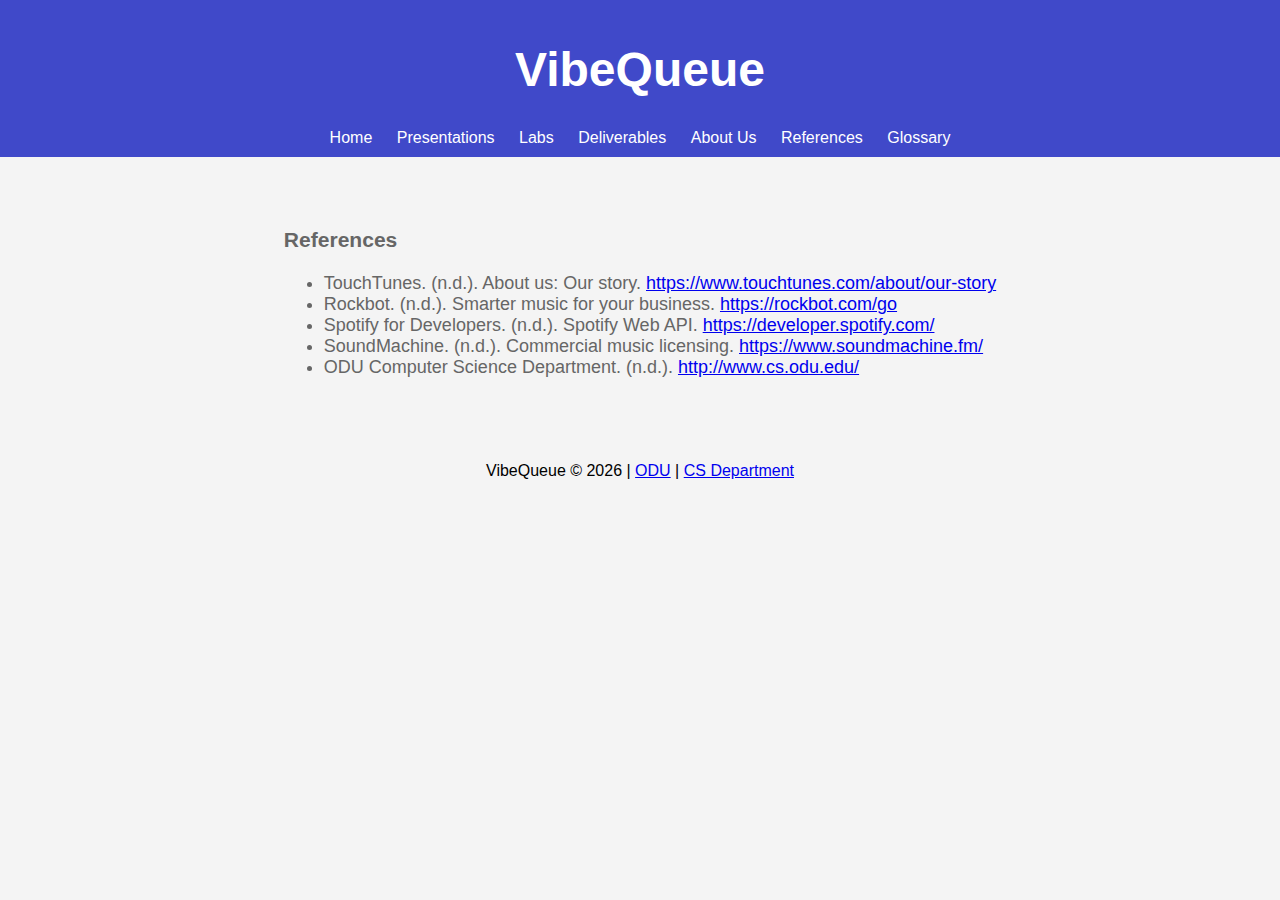
<file: references.html>
<!DOCTYPE html>
<html lang="en">
<head>
    <meta charset="UTF-8">
    <meta name="viewport" content="width=device-width, initial-scale=1.0">
    <title>VibeQueue - References</title>
    <link rel="stylesheet" href="styles.css">
</head>
<body>
    <header>
        <h1>VibeQueue</h1>
        <nav>
            <a href="index.html">Home</a>
            <a href="presentations.html">Presentations</a>
            <a href="labs.html">Labs</a>
            <a href="deliverables.html">Deliverables</a>
            <a href="about.html">About Us</a>
            <a href="references.html" class="highlighted">References</a>
            <a href="glossary.html">Glossary</a>
        </nav>
    </header>
    <div id="container">
        <div id="content">
            <section>
                <h3>References</h3>
                <ul class="references">
                    <li>TouchTunes. (n.d.). About us: Our story. <a href="https://www.touchtunes.com/about/our-story" target="_blank">https://www.touchtunes.com/about/our-story</a></li>
                    <li>Rockbot. (n.d.). Smarter music for your business. <a href="https://rockbot.com/go" target="_blank">https://rockbot.com/go</a></li>
                    <li>Spotify for Developers. (n.d.). Spotify Web API. <a href="https://developer.spotify.com/" target="_blank">https://developer.spotify.com/</a></li>
                    <li>SoundMachine. (n.d.). Commercial music licensing. <a href="https://www.soundmachine.fm/" target="_blank">https://www.soundmachine.fm/</a></li>
                    <li>ODU Computer Science Department. (n.d.). <a href="http://www.cs.odu.edu/" target="_blank">http://www.cs.odu.edu/</a></li>
                </ul>
            </section>
        </div>
    </div>
    <footer>
        <p>VibeQueue &copy; 2026 | <a href="http://www.odu.edu/">ODU</a> | <a href="http://www.cs.odu.edu/">CS Department</a></p>
    </footer>
</body>
</html>
</file>
<file: styles.css>
body {
    font-family: Arial, sans-serif;
    background-color: #f4f4f4;
    margin: 0;
    padding: 0;
}

header {
    margin: 0;
    padding: 10px;
    background-color: #4049c9;
    color: white;
    text-align: center;
}

header h1 {
    font-size: 48px;
}

nav a {
    color: white;
    text-decoration: none;
    margin: 10px;
}

#container {
    display: flex;
    justify-content: center;
}

#content {
    padding: 50px;
    max-width: 1000px;
    font-size: 18px;
    color: #666;
}

footer {
    text-align: center;
}
</file>
